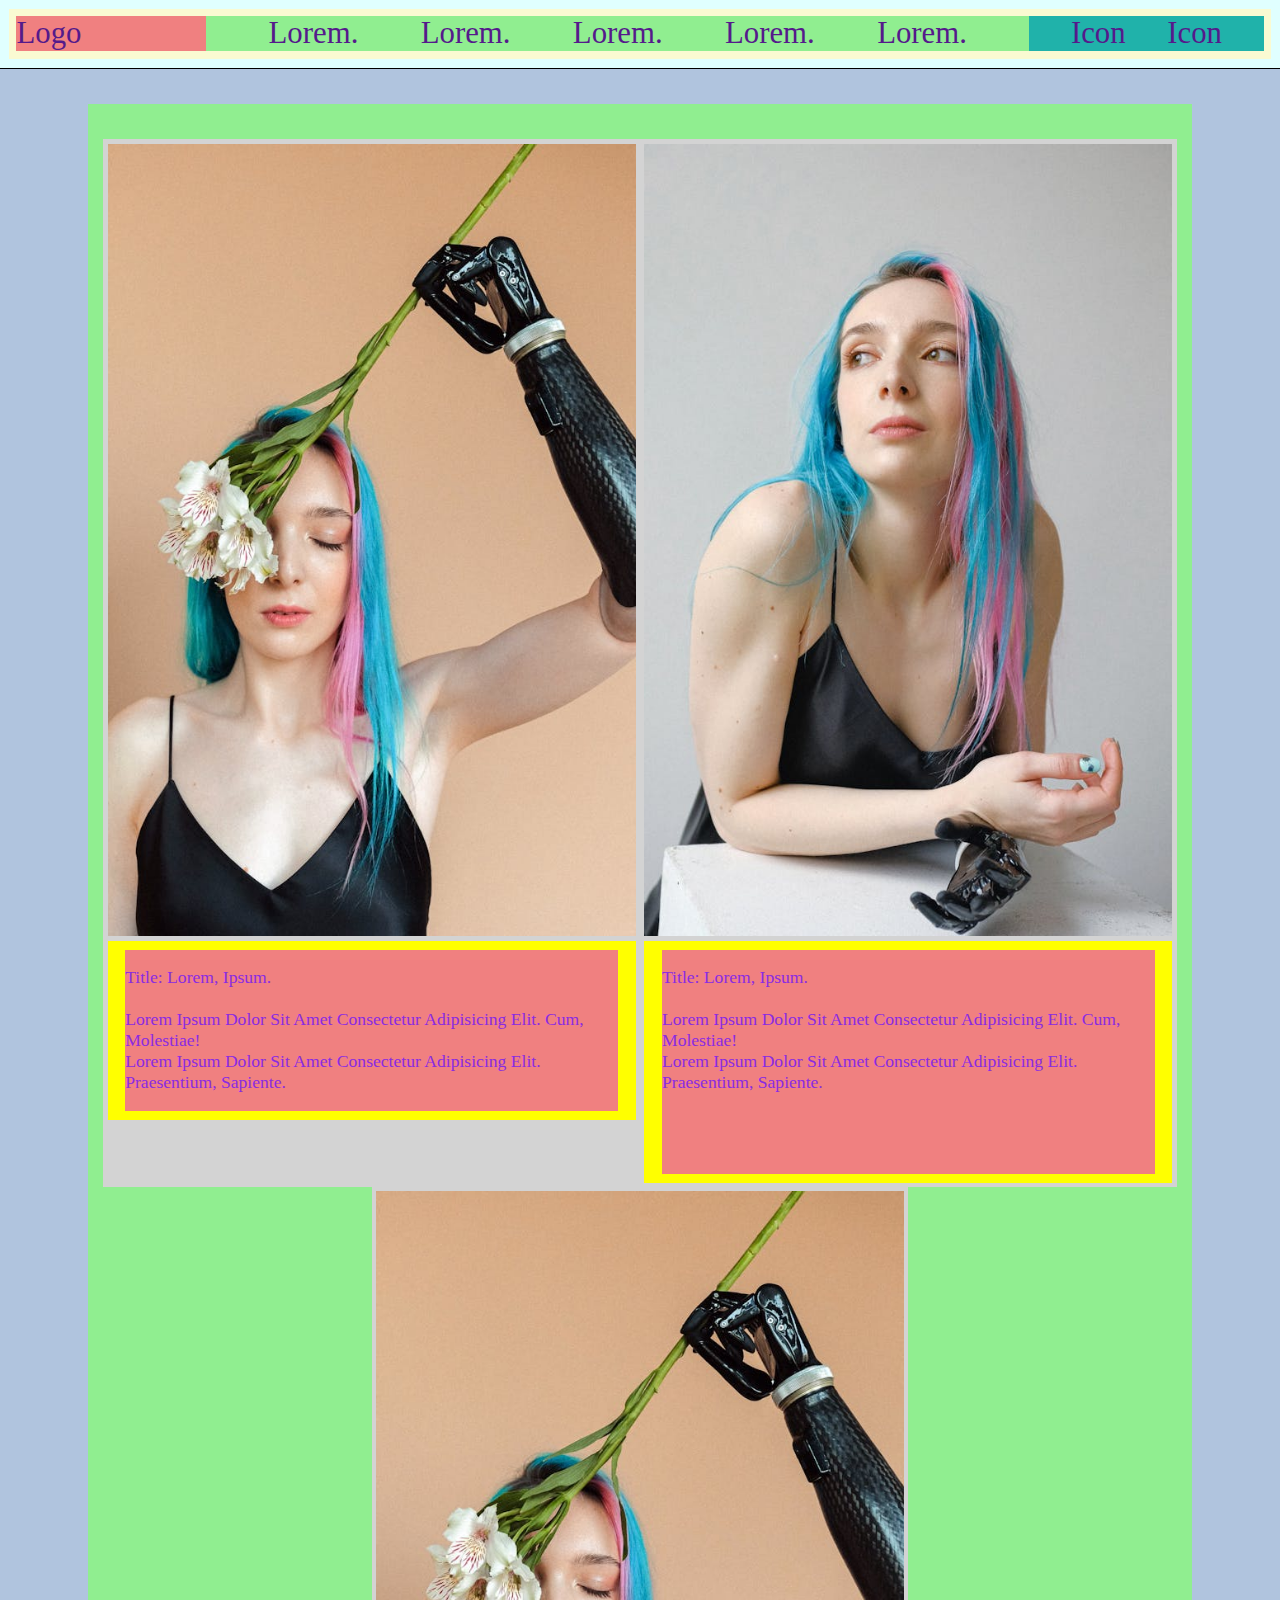
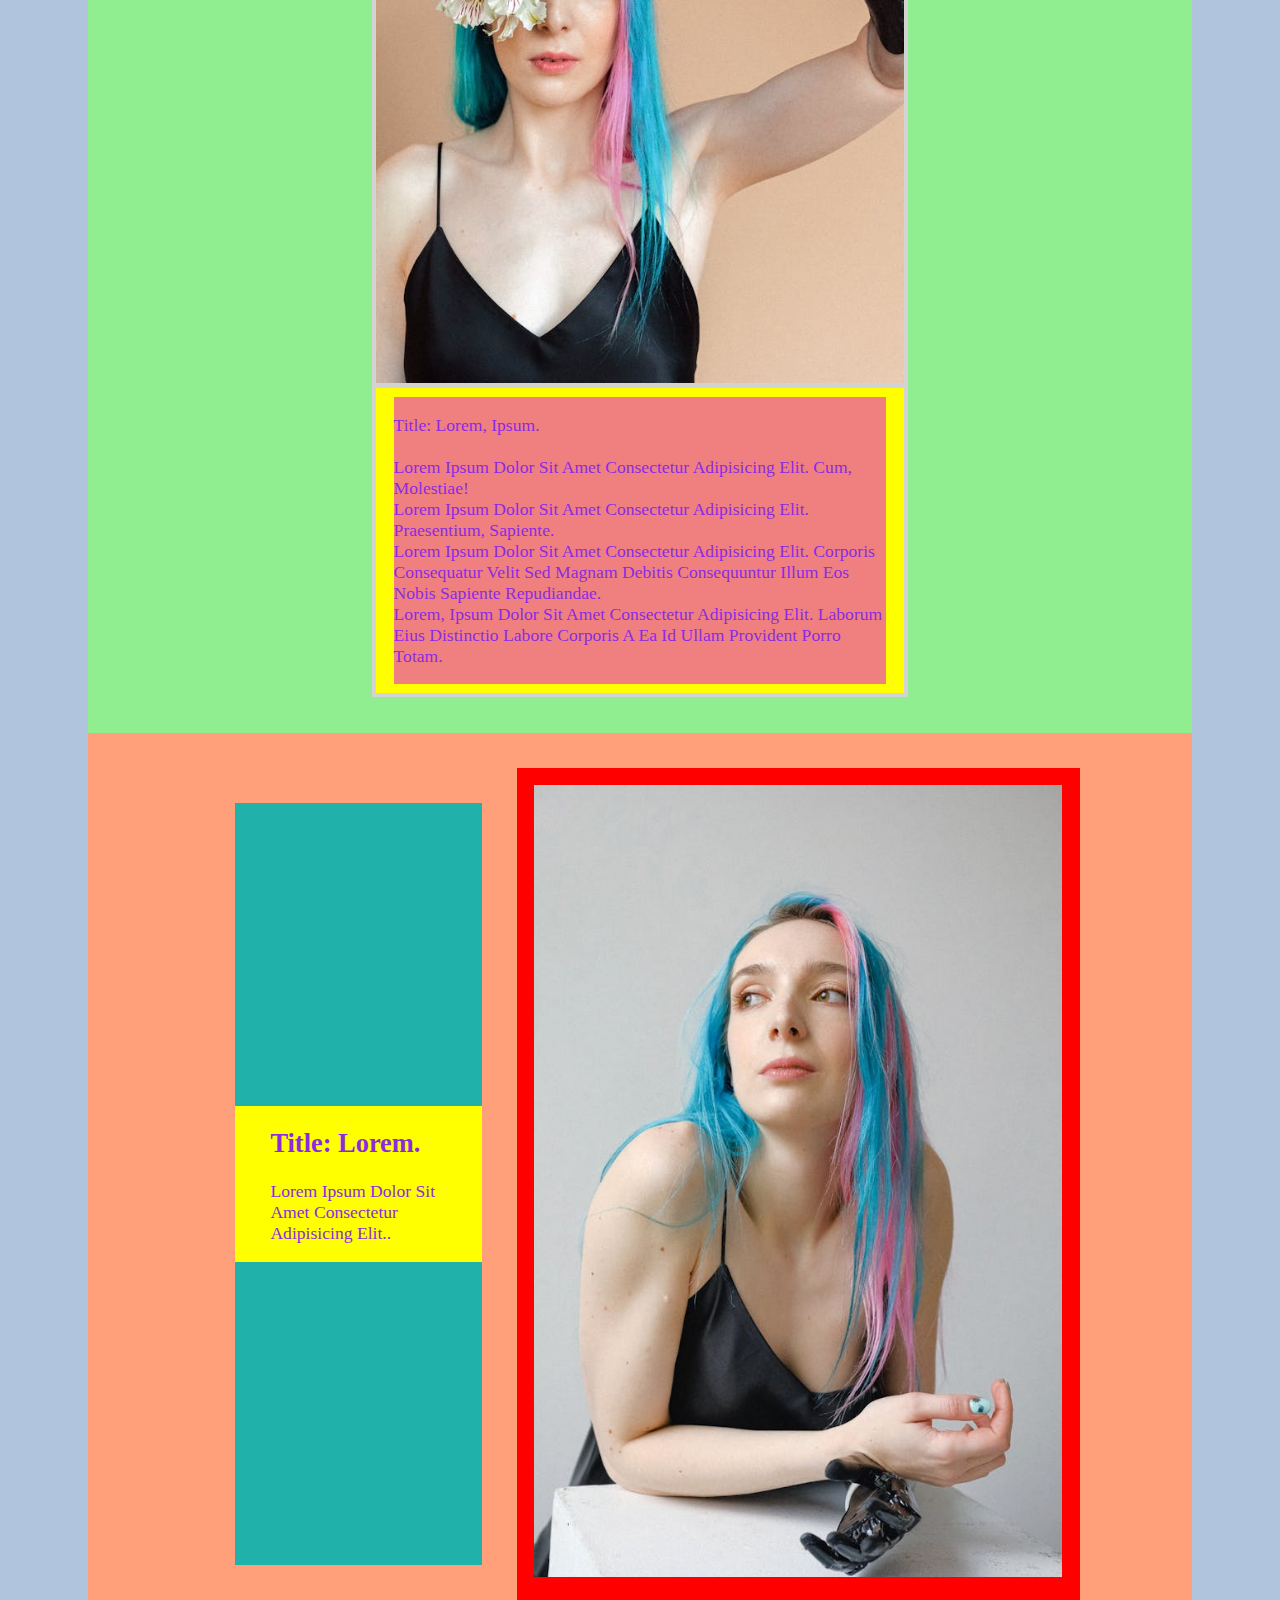
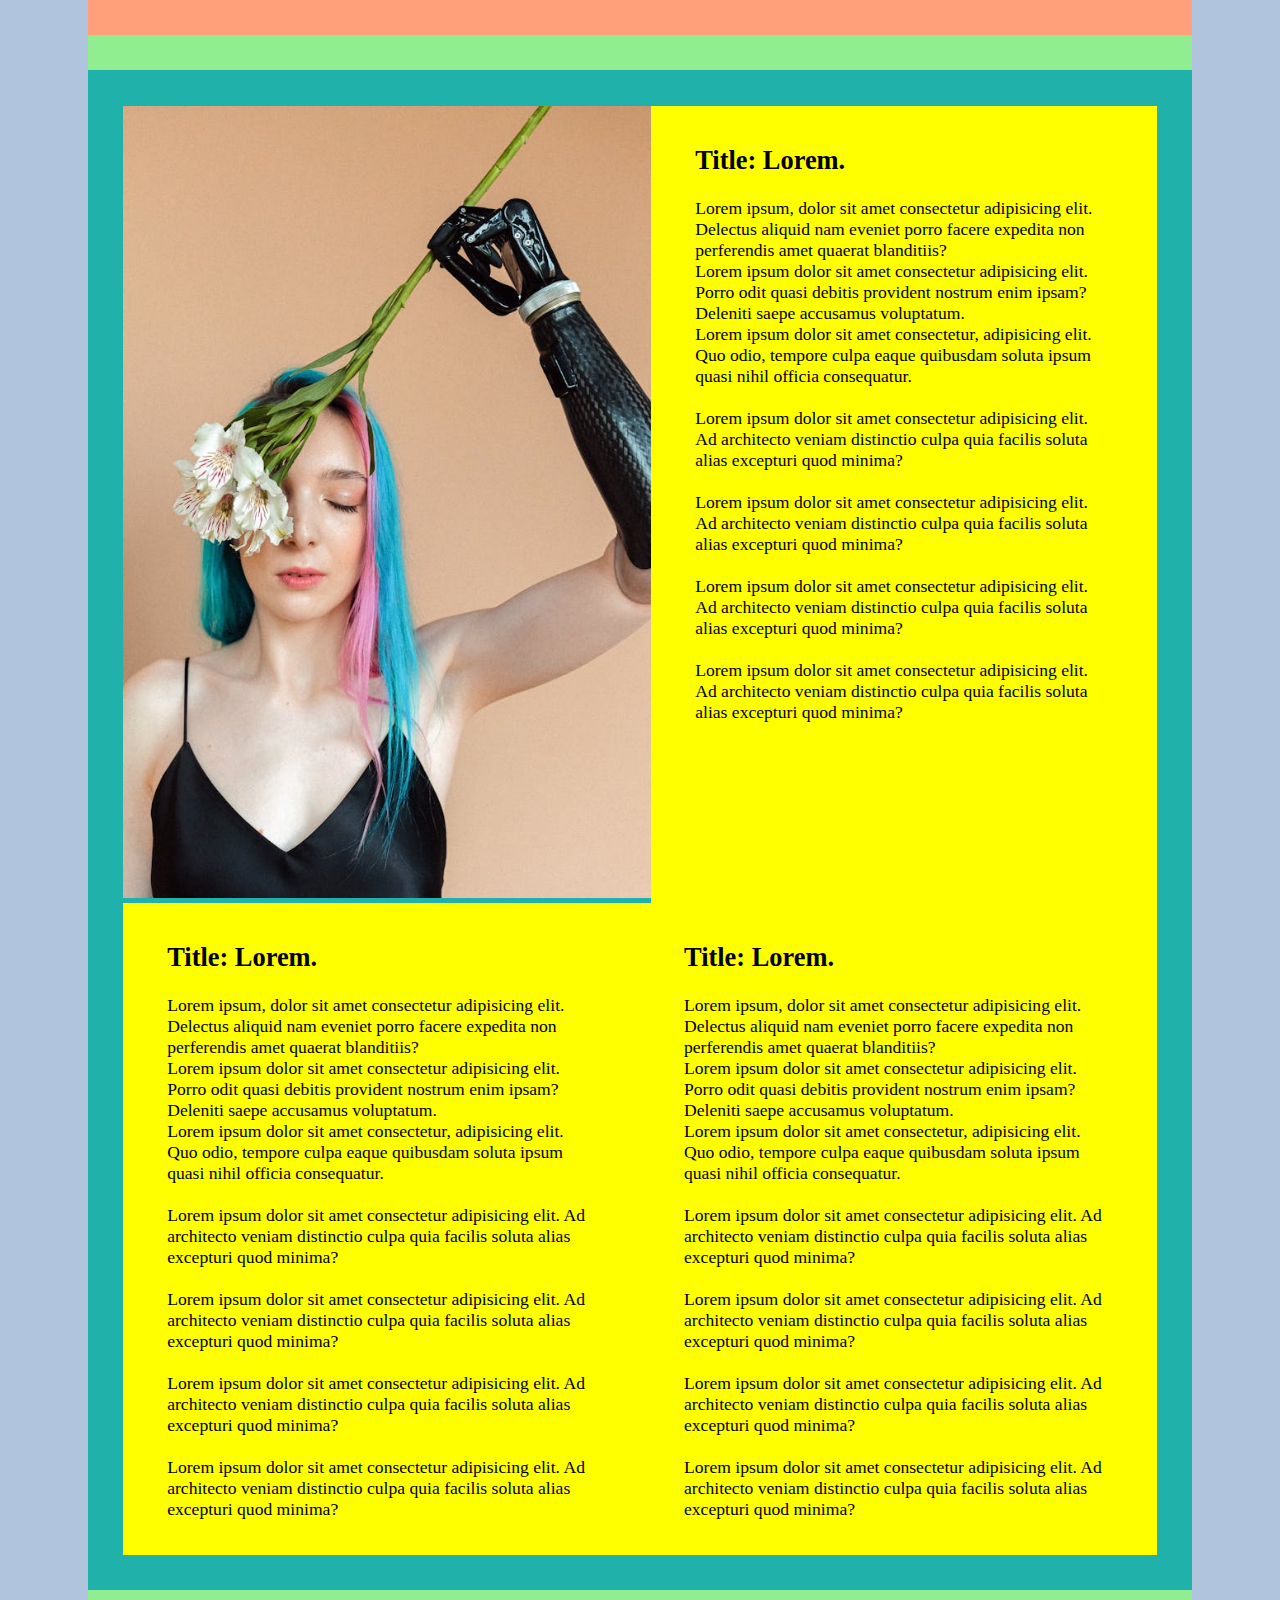
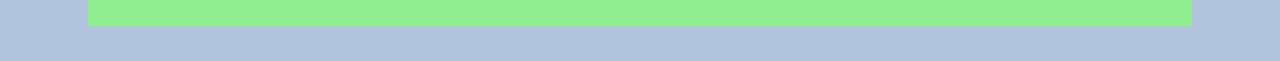
<file: index.html>
<!DOCTYPE html>
<html lang="en">
<head>
    <meta charset="UTF-8">
    <meta name="viewport" content="width=device-width, initial-scale=1.0">
    <title>Documentation HTML/CSS</title>
    <link rel="stylesheet" href="resource/css/documentation.css">
</head>
<body>
    <div class="header">
        <div class="header-container">
            <div class="logo">
                <a href="">Logo</a>
            </div>
            <div class="navbar">
                <a href="">Lorem.</a>
                <a href="">Lorem.</a>
                <a href="">Lorem.</a>
                <a href="">Lorem.</a>
                <a href="">Lorem.</a>
            </div>
            <div class="search">
                <a href="">Icon</a>
                <a href="">Icon</a>
            </div>
        </div>
    </div>

    <article class="content">
        <section class="content-container-top">
            <div class="img-container">
                <img src="./resource/image/girl (1).jpg" alt="girlpose">

                <div class="img-text-wrapper">
                    <div class="img-text">
                        <span>title: Lorem, ipsum.</span>

                        <br><br>

                        <span>Lorem ipsum dolor sit amet consectetur adipisicing elit. Cum, molestiae! <br> Lorem ipsum dolor sit amet consectetur adipisicing elit. Praesentium, sapiente.</span> 
                    </div>
                </div>
            </div>
            <div class="img-container">
                <img src="./resource/image/girl (2).jpg" alt="girlpose">

                <div class="img-text-wrapper">
                    <div class="img-text">
                        <span>title: Lorem, ipsum.</span>

                        <br><br>

                        <span>Lorem ipsum dolor sit amet consectetur adipisicing elit. Cum, molestiae! <br> Lorem ipsum dolor sit amet consectetur adipisicing elit. Praesentium, sapiente. <br><br><br><br>
                        </span>
                    </div>
                </div>
            </div>
            <div class="img-container">
                <img src="./resource/image/girl (1).jpg" alt="girlpose">

                <div class="img-text-wrapper">
                    <div class="img-text">
                        <span>title: Lorem, ipsum.</span>

                        <br><br>

                        <span>Lorem ipsum dolor sit amet consectetur adipisicing elit. Cum, molestiae! <br> Lorem ipsum dolor sit amet consectetur adipisicing elit. Praesentium, sapiente. <br> Lorem ipsum dolor sit amet consectetur adipisicing elit. Corporis consequatur velit sed magnam debitis consequuntur illum eos nobis sapiente repudiandae. <br> Lorem, ipsum dolor sit amet consectetur adipisicing elit. Laborum eius distinctio labore corporis a ea id ullam provident porro totam.</span>
                    </div>
                </div>
            </div>
        </section>

        <section class="content-container-bottom">
            <div class="text-container-bot">
                <div class="text">
                    <h2>Title: Lorem.</h2>

                    <p>Lorem ipsum dolor sit amet consectetur adipisicing elit..</p>
                </div>
            </div>

            <div class="img-container-bot">
                <img src="./resource/image/girl (2).jpg" alt="">
            </div>
        </section>

        <section class="content-article">
            <div class="container-article">
                <div class="article-left">
                    <img src="./resource/image/girl (1).jpg" alt="">
                </div>

                <div class="article">
                    <h2>Title: Lorem.</h2>

                    <p>Lorem ipsum, dolor sit amet consectetur adipisicing elit. Delectus aliquid nam eveniet porro facere expedita non perferendis amet quaerat blanditiis? <br> Lorem ipsum dolor sit amet consectetur adipisicing elit. Porro odit quasi debitis provident nostrum enim ipsam? Deleniti saepe accusamus voluptatum. <br> Lorem ipsum dolor sit amet consectetur, adipisicing elit. Quo odio, tempore culpa eaque quibusdam soluta ipsum quasi nihil officia consequatur. <br><br> Lorem ipsum dolor sit amet consectetur adipisicing elit. Ad architecto veniam distinctio culpa quia facilis soluta alias excepturi quod minima? <br><br> Lorem ipsum dolor sit amet consectetur adipisicing elit. Ad architecto veniam distinctio culpa quia facilis soluta alias excepturi quod minima? <br><br> Lorem ipsum dolor sit amet consectetur adipisicing elit. Ad architecto veniam distinctio culpa quia facilis soluta alias excepturi quod minima? <br><br> Lorem ipsum dolor sit amet consectetur adipisicing elit. Ad architecto veniam distinctio culpa quia facilis soluta alias excepturi quod minima?</p>
                </div>

                <div class="article">
                    <h2>Title: Lorem.</h2>

                    <p>Lorem ipsum, dolor sit amet consectetur adipisicing elit. Delectus aliquid nam eveniet porro facere expedita non perferendis amet quaerat blanditiis? <br> Lorem ipsum dolor sit amet consectetur adipisicing elit. Porro odit quasi debitis provident nostrum enim ipsam? Deleniti saepe accusamus voluptatum. <br> Lorem ipsum dolor sit amet consectetur, adipisicing elit. Quo odio, tempore culpa eaque quibusdam soluta ipsum quasi nihil officia consequatur. <br><br> Lorem ipsum dolor sit amet consectetur adipisicing elit. Ad architecto veniam distinctio culpa quia facilis soluta alias excepturi quod minima? <br><br> Lorem ipsum dolor sit amet consectetur adipisicing elit. Ad architecto veniam distinctio culpa quia facilis soluta alias excepturi quod minima? <br><br> Lorem ipsum dolor sit amet consectetur adipisicing elit. Ad architecto veniam distinctio culpa quia facilis soluta alias excepturi quod minima? <br><br> Lorem ipsum dolor sit amet consectetur adipisicing elit. Ad architecto veniam distinctio culpa quia facilis soluta alias excepturi quod minima?</p>
                </div>

                <div class="article">
                    <h2>Title: Lorem.</h2>

                    <p>Lorem ipsum, dolor sit amet consectetur adipisicing elit. Delectus aliquid nam eveniet porro facere expedita non perferendis amet quaerat blanditiis? <br> Lorem ipsum dolor sit amet consectetur adipisicing elit. Porro odit quasi debitis provident nostrum enim ipsam? Deleniti saepe accusamus voluptatum. <br> Lorem ipsum dolor sit amet consectetur, adipisicing elit. Quo odio, tempore culpa eaque quibusdam soluta ipsum quasi nihil officia consequatur. <br><br> Lorem ipsum dolor sit amet consectetur adipisicing elit. Ad architecto veniam distinctio culpa quia facilis soluta alias excepturi quod minima? <br><br> Lorem ipsum dolor sit amet consectetur adipisicing elit. Ad architecto veniam distinctio culpa quia facilis soluta alias excepturi quod minima? <br><br> Lorem ipsum dolor sit amet consectetur adipisicing elit. Ad architecto veniam distinctio culpa quia facilis soluta alias excepturi quod minima? <br><br> Lorem ipsum dolor sit amet consectetur adipisicing elit. Ad architecto veniam distinctio culpa quia facilis soluta alias excepturi quod minima?</p>
                </div>
            </div>
        </section>
    </article>

    <div class="footer">

    </div>
</body>
</html>
</file>
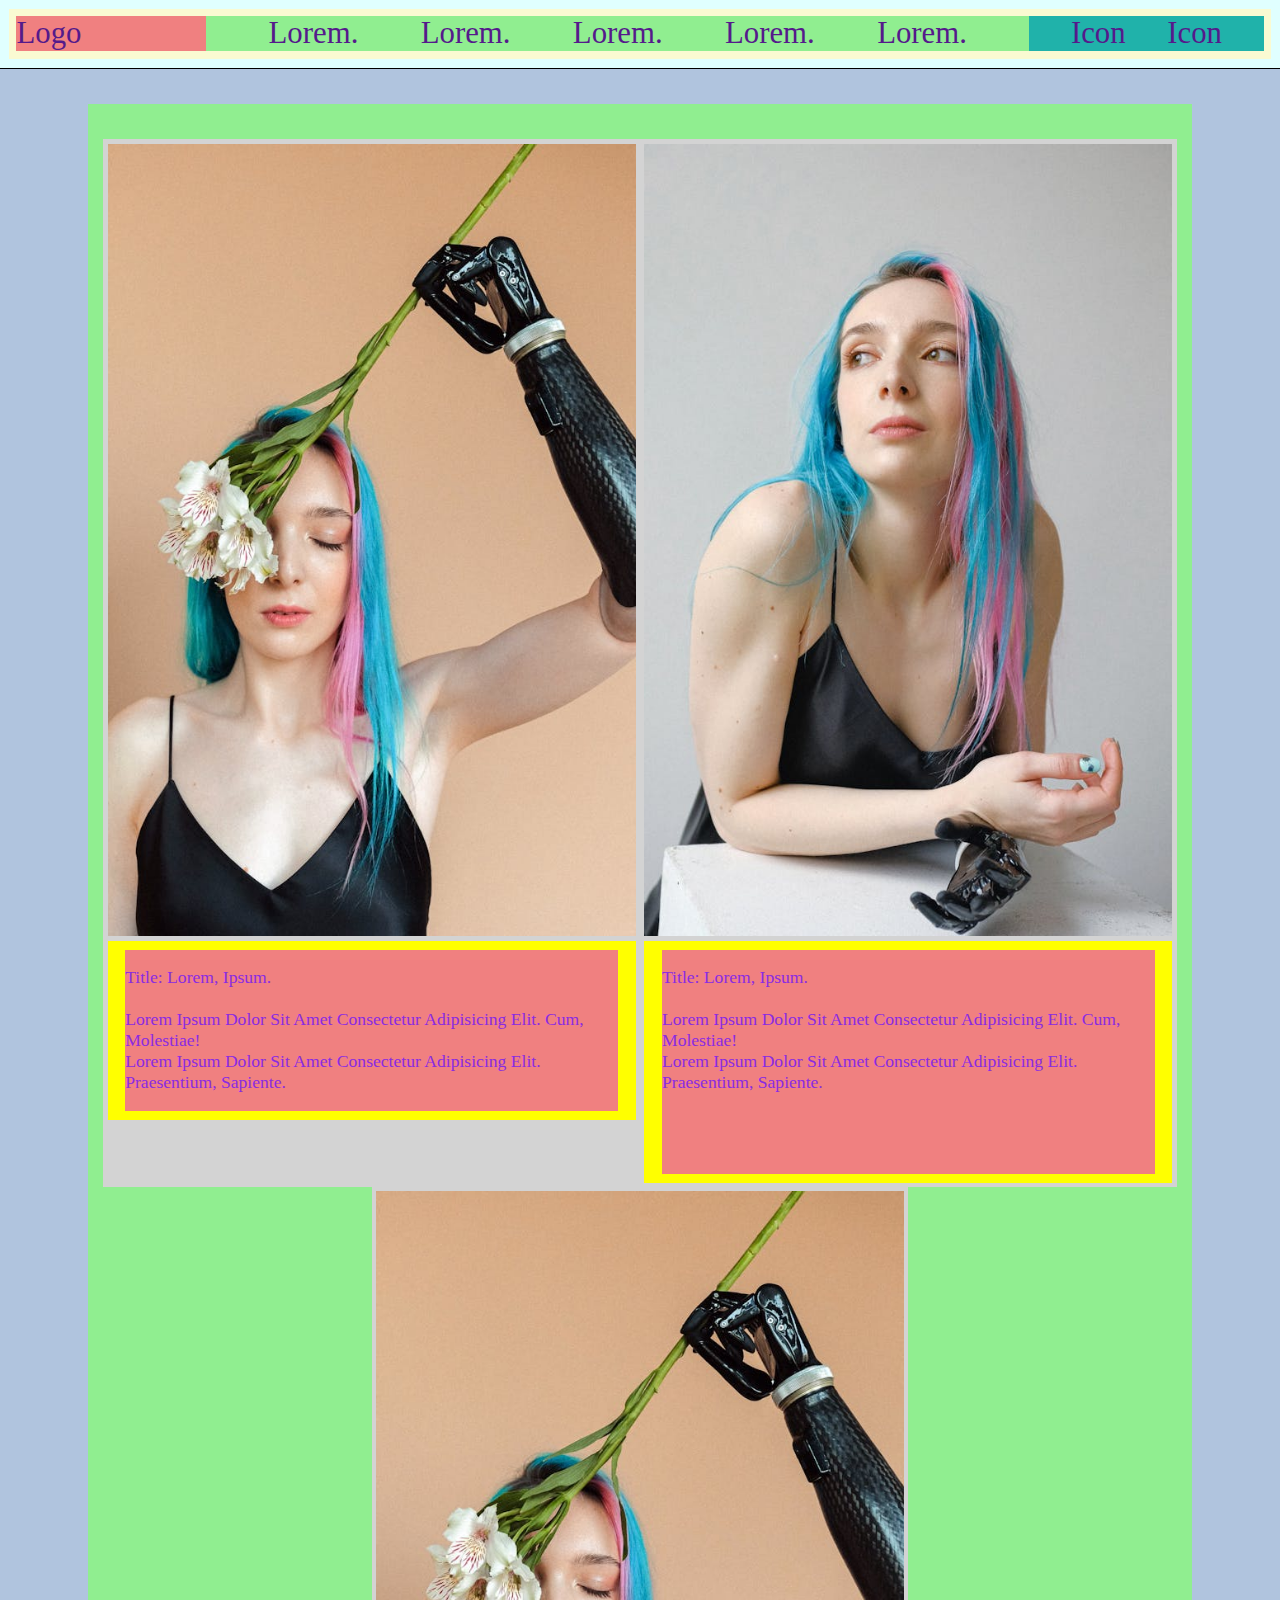
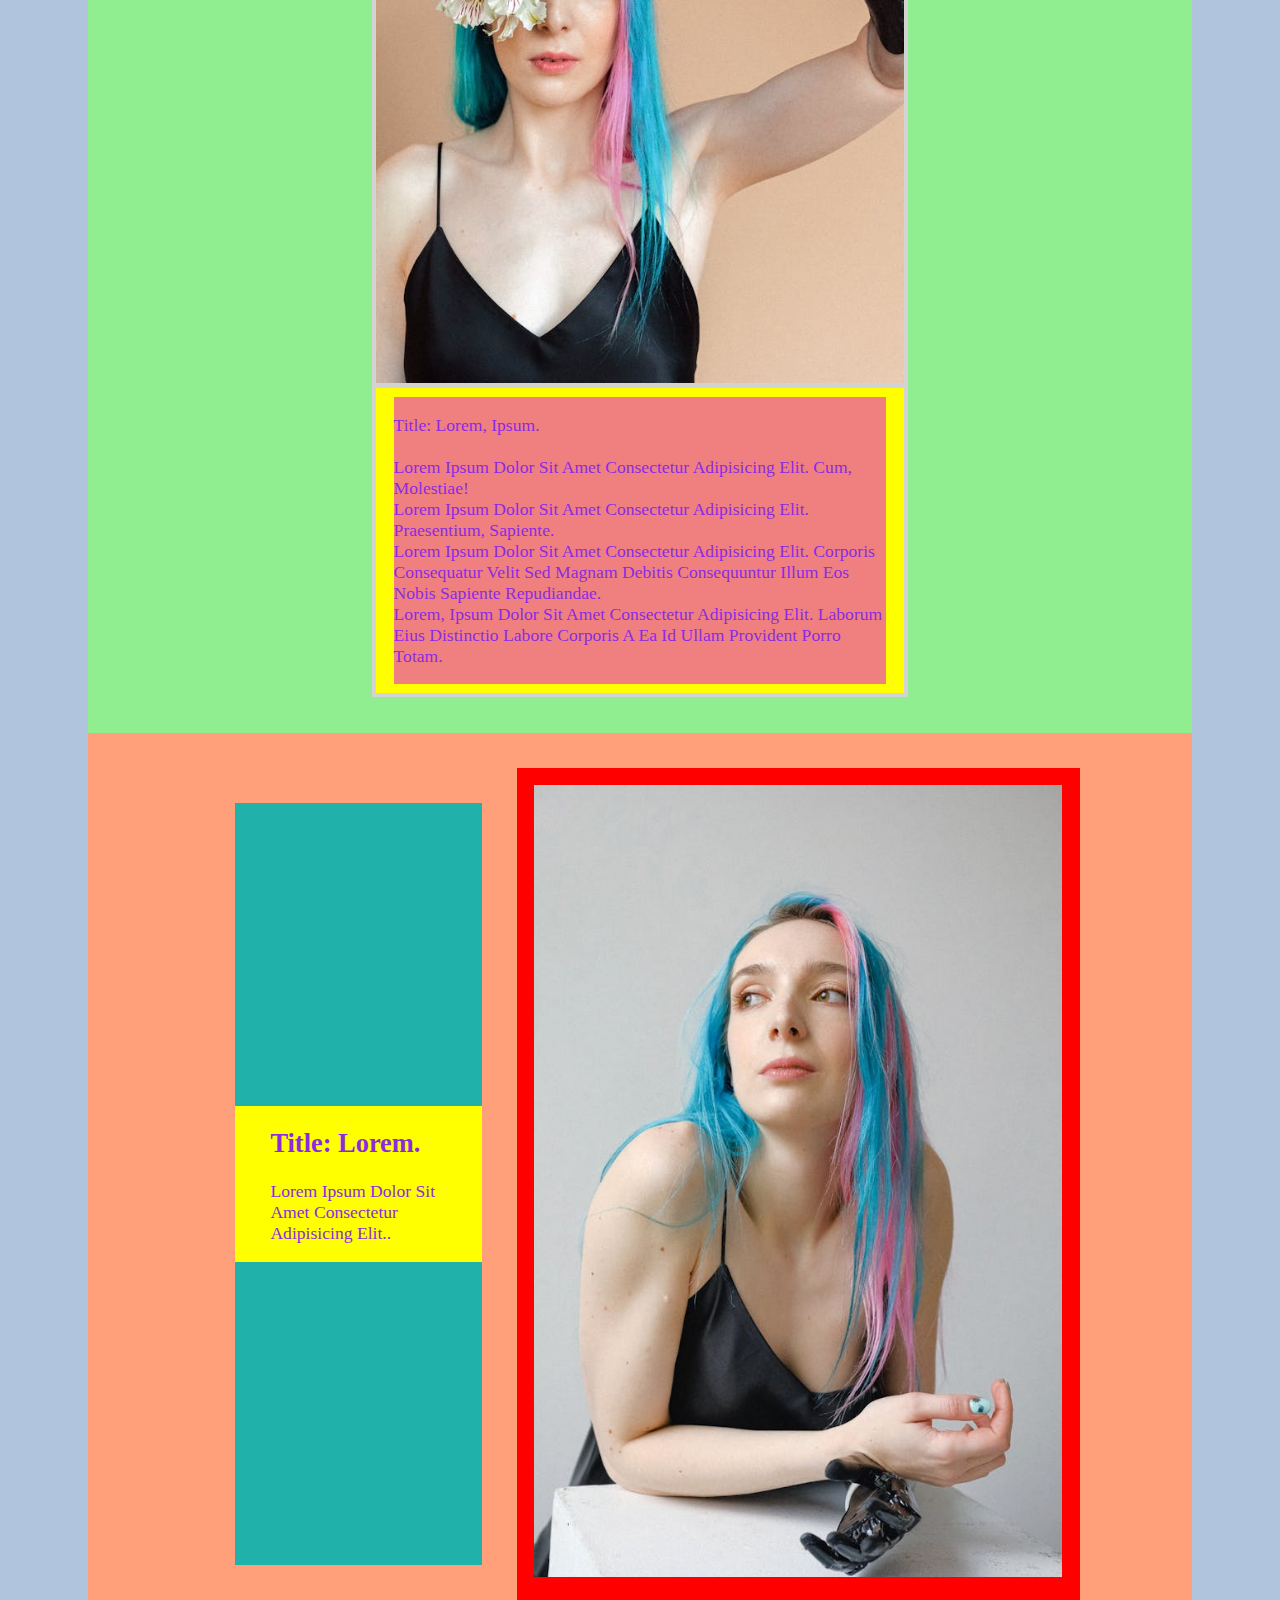
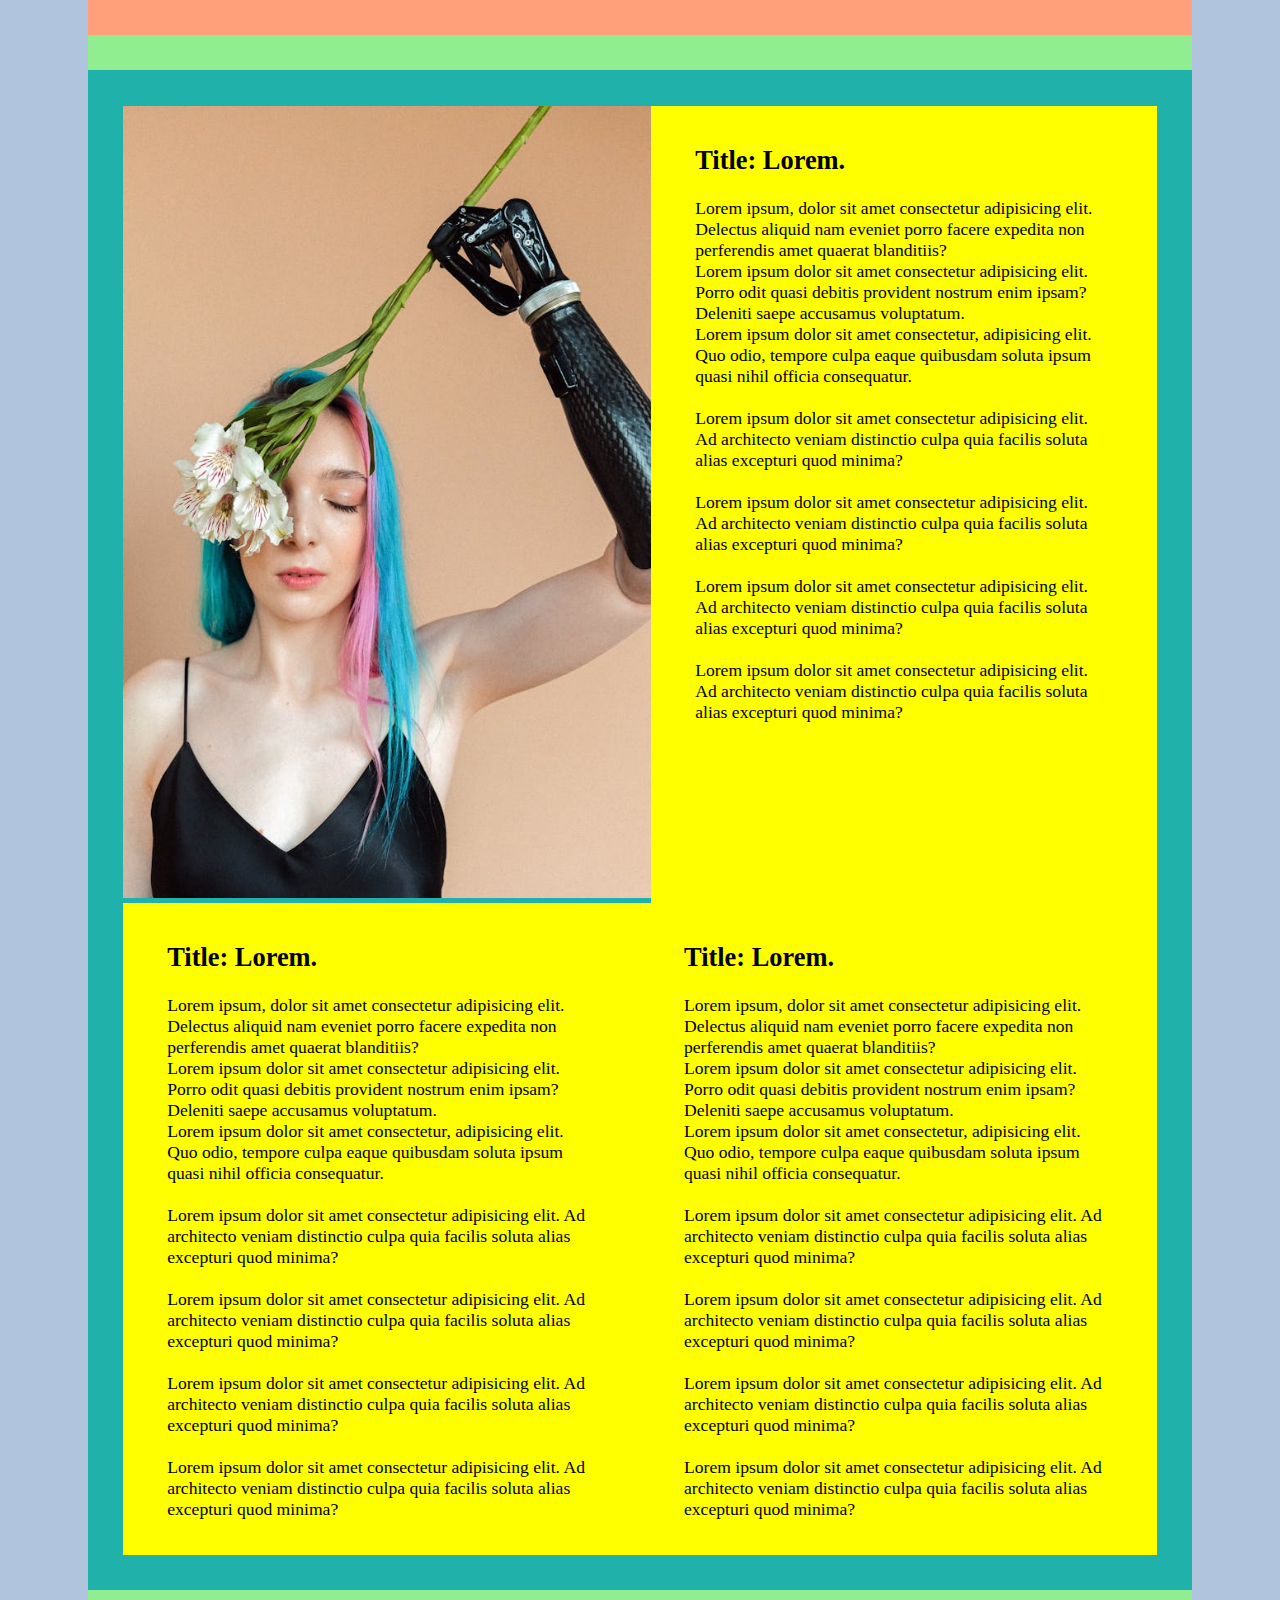
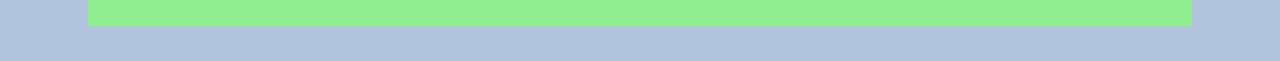
<file: documentation.html>
<!DOCTYPE html>
<html lang="en">
<head>
    <meta charset="UTF-8">
    <meta name="viewport" content="width=device-width, initial-scale=1.0">
    <title>Documentation HTML/CSS</title>
    <link rel="stylesheet" href="resource/css/documentation.css">
</head>
<body>
    <div class="header">
        <div class="header-container">
            <div class="logo">
                <a href="">Logo</a>
            </div>
            <div class="navbar">
                <a href="">Lorem.</a>
                <a href="">Lorem.</a>
                <a href="">Lorem.</a>
                <a href="">Lorem.</a>
                <a href="">Lorem.</a>
            </div>
            <div class="search">
                <a href="">Icon</a>
                <a href="">Icon</a>
            </div>
        </div>
    </div>

    <article class="content">
        <section class="content-container-top">
            <div class="img-container">
                <img src="./resource/image/girl (1).jpg" alt="girlpose">

                <div class="img-text-wrapper">
                    <div class="img-text">
                        <span>title: Lorem, ipsum.</span>

                        <br><br>

                        <span>Lorem ipsum dolor sit amet consectetur adipisicing elit. Cum, molestiae! <br> Lorem ipsum dolor sit amet consectetur adipisicing elit. Praesentium, sapiente.</span> 
                    </div>
                </div>
            </div>
            <div class="img-container">
                <img src="./resource/image/girl (2).jpg" alt="girlpose">

                <div class="img-text-wrapper">
                    <div class="img-text">
                        <span>title: Lorem, ipsum.</span>

                        <br><br>

                        <span>Lorem ipsum dolor sit amet consectetur adipisicing elit. Cum, molestiae! <br> Lorem ipsum dolor sit amet consectetur adipisicing elit. Praesentium, sapiente. <br><br><br><br>
                        </span>
                    </div>
                </div>
            </div>
            <div class="img-container">
                <img src="./resource/image/girl (1).jpg" alt="girlpose">

                <div class="img-text-wrapper">
                    <div class="img-text">
                        <span>title: Lorem, ipsum.</span>

                        <br><br>

                        <span>Lorem ipsum dolor sit amet consectetur adipisicing elit. Cum, molestiae! <br> Lorem ipsum dolor sit amet consectetur adipisicing elit. Praesentium, sapiente. <br> Lorem ipsum dolor sit amet consectetur adipisicing elit. Corporis consequatur velit sed magnam debitis consequuntur illum eos nobis sapiente repudiandae. <br> Lorem, ipsum dolor sit amet consectetur adipisicing elit. Laborum eius distinctio labore corporis a ea id ullam provident porro totam.</span>
                    </div>
                </div>
            </div>
        </section>

        <section class="content-container-bottom">
            <div class="text-container-bot">
                <div class="text">
                    <h2>Title: Lorem.</h2>

                    <p>Lorem ipsum dolor sit amet consectetur adipisicing elit..</p>
                </div>
            </div>

            <div class="img-container-bot">
                <img src="./resource/image/girl (2).jpg" alt="">
            </div>
        </section>

        <section class="content-article">
            <div class="container-article">
                <div class="article-left">
                    <img src="./resource/image/girl (1).jpg" alt="">
                </div>

                <div class="article">
                    <h2>Title: Lorem.</h2>

                    <p>Lorem ipsum, dolor sit amet consectetur adipisicing elit. Delectus aliquid nam eveniet porro facere expedita non perferendis amet quaerat blanditiis? <br> Lorem ipsum dolor sit amet consectetur adipisicing elit. Porro odit quasi debitis provident nostrum enim ipsam? Deleniti saepe accusamus voluptatum. <br> Lorem ipsum dolor sit amet consectetur, adipisicing elit. Quo odio, tempore culpa eaque quibusdam soluta ipsum quasi nihil officia consequatur. <br><br> Lorem ipsum dolor sit amet consectetur adipisicing elit. Ad architecto veniam distinctio culpa quia facilis soluta alias excepturi quod minima? <br><br> Lorem ipsum dolor sit amet consectetur adipisicing elit. Ad architecto veniam distinctio culpa quia facilis soluta alias excepturi quod minima? <br><br> Lorem ipsum dolor sit amet consectetur adipisicing elit. Ad architecto veniam distinctio culpa quia facilis soluta alias excepturi quod minima? <br><br> Lorem ipsum dolor sit amet consectetur adipisicing elit. Ad architecto veniam distinctio culpa quia facilis soluta alias excepturi quod minima?</p>
                </div>

                <div class="article">
                    <h2>Title: Lorem.</h2>

                    <p>Lorem ipsum, dolor sit amet consectetur adipisicing elit. Delectus aliquid nam eveniet porro facere expedita non perferendis amet quaerat blanditiis? <br> Lorem ipsum dolor sit amet consectetur adipisicing elit. Porro odit quasi debitis provident nostrum enim ipsam? Deleniti saepe accusamus voluptatum. <br> Lorem ipsum dolor sit amet consectetur, adipisicing elit. Quo odio, tempore culpa eaque quibusdam soluta ipsum quasi nihil officia consequatur. <br><br> Lorem ipsum dolor sit amet consectetur adipisicing elit. Ad architecto veniam distinctio culpa quia facilis soluta alias excepturi quod minima? <br><br> Lorem ipsum dolor sit amet consectetur adipisicing elit. Ad architecto veniam distinctio culpa quia facilis soluta alias excepturi quod minima? <br><br> Lorem ipsum dolor sit amet consectetur adipisicing elit. Ad architecto veniam distinctio culpa quia facilis soluta alias excepturi quod minima? <br><br> Lorem ipsum dolor sit amet consectetur adipisicing elit. Ad architecto veniam distinctio culpa quia facilis soluta alias excepturi quod minima?</p>
                </div>

                <div class="article">
                    <h2>Title: Lorem.</h2>

                    <p>Lorem ipsum, dolor sit amet consectetur adipisicing elit. Delectus aliquid nam eveniet porro facere expedita non perferendis amet quaerat blanditiis? <br> Lorem ipsum dolor sit amet consectetur adipisicing elit. Porro odit quasi debitis provident nostrum enim ipsam? Deleniti saepe accusamus voluptatum. <br> Lorem ipsum dolor sit amet consectetur, adipisicing elit. Quo odio, tempore culpa eaque quibusdam soluta ipsum quasi nihil officia consequatur. <br><br> Lorem ipsum dolor sit amet consectetur adipisicing elit. Ad architecto veniam distinctio culpa quia facilis soluta alias excepturi quod minima? <br><br> Lorem ipsum dolor sit amet consectetur adipisicing elit. Ad architecto veniam distinctio culpa quia facilis soluta alias excepturi quod minima? <br><br> Lorem ipsum dolor sit amet consectetur adipisicing elit. Ad architecto veniam distinctio culpa quia facilis soluta alias excepturi quod minima? <br><br> Lorem ipsum dolor sit amet consectetur adipisicing elit. Ad architecto veniam distinctio culpa quia facilis soluta alias excepturi quod minima?</p>
                </div>
            </div>
        </section>
    </article>

    <div class="footer">

    </div>
</body>
</html>
</file>
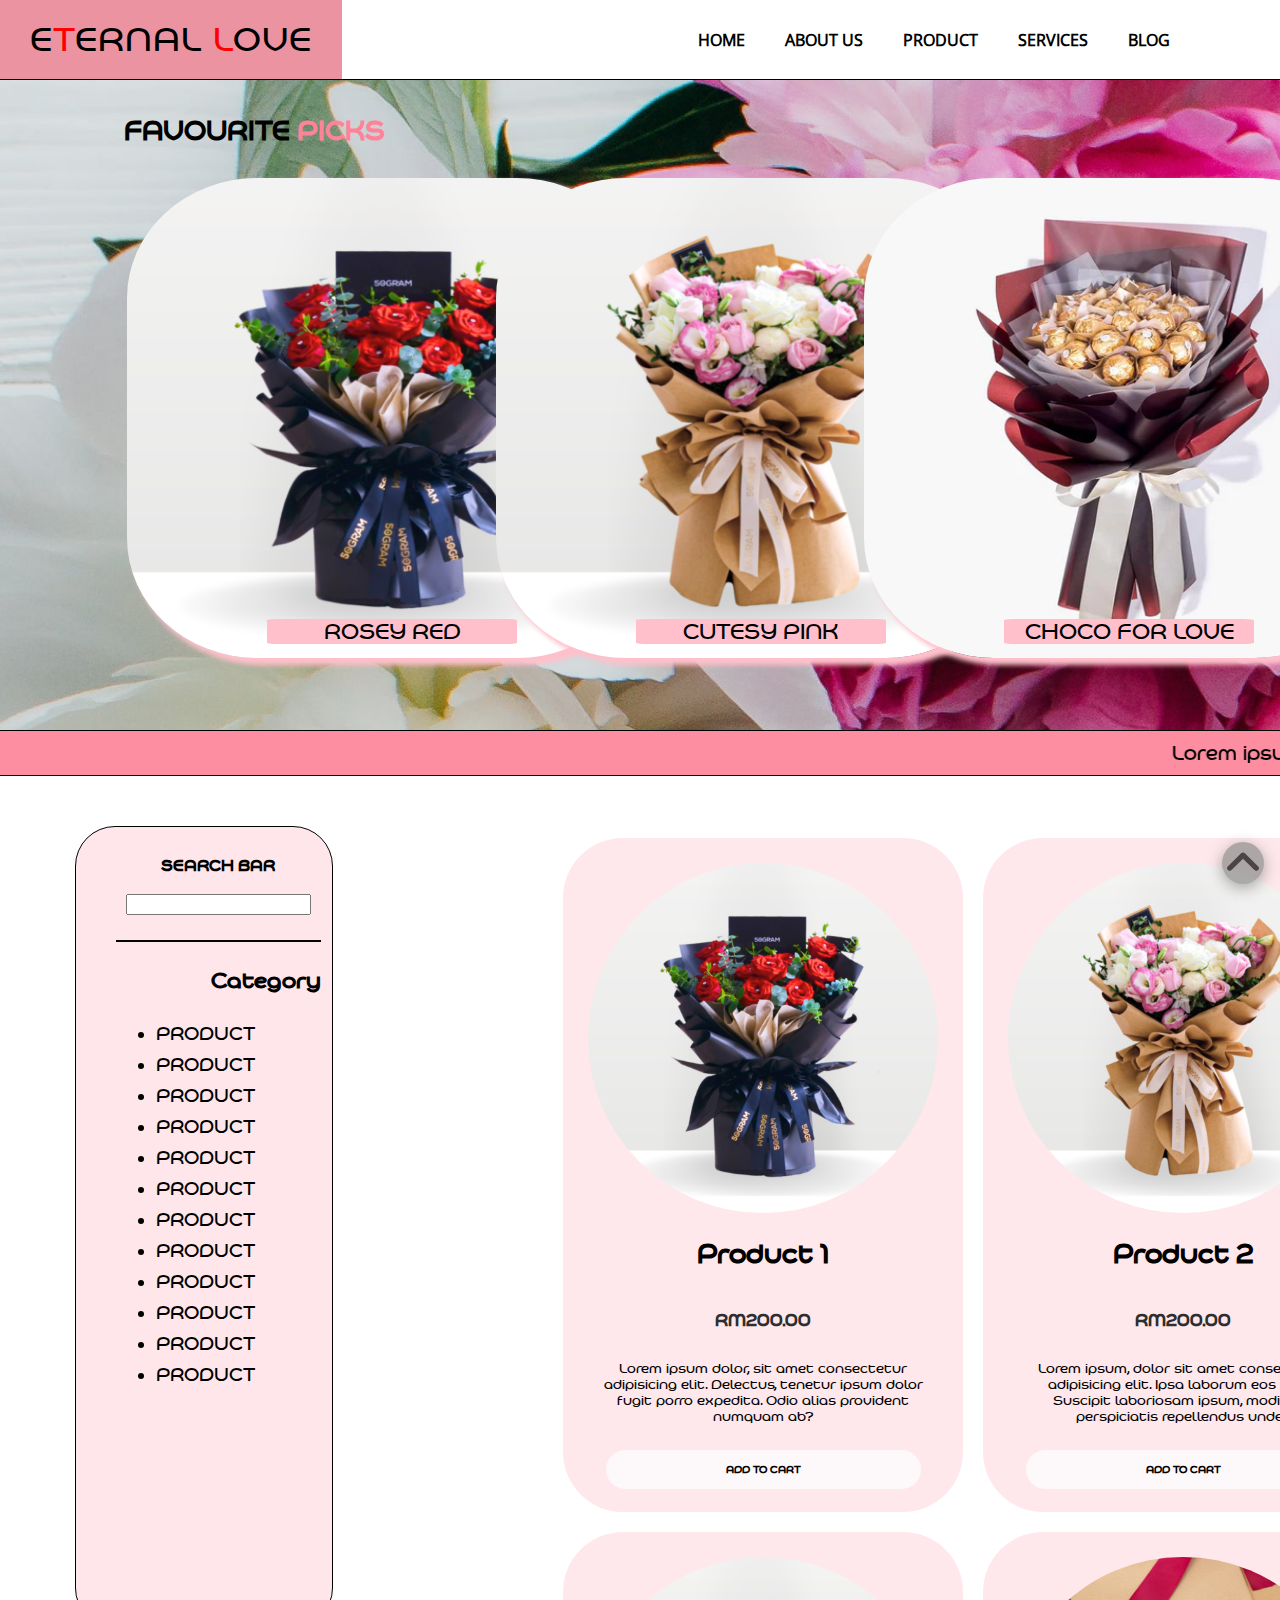
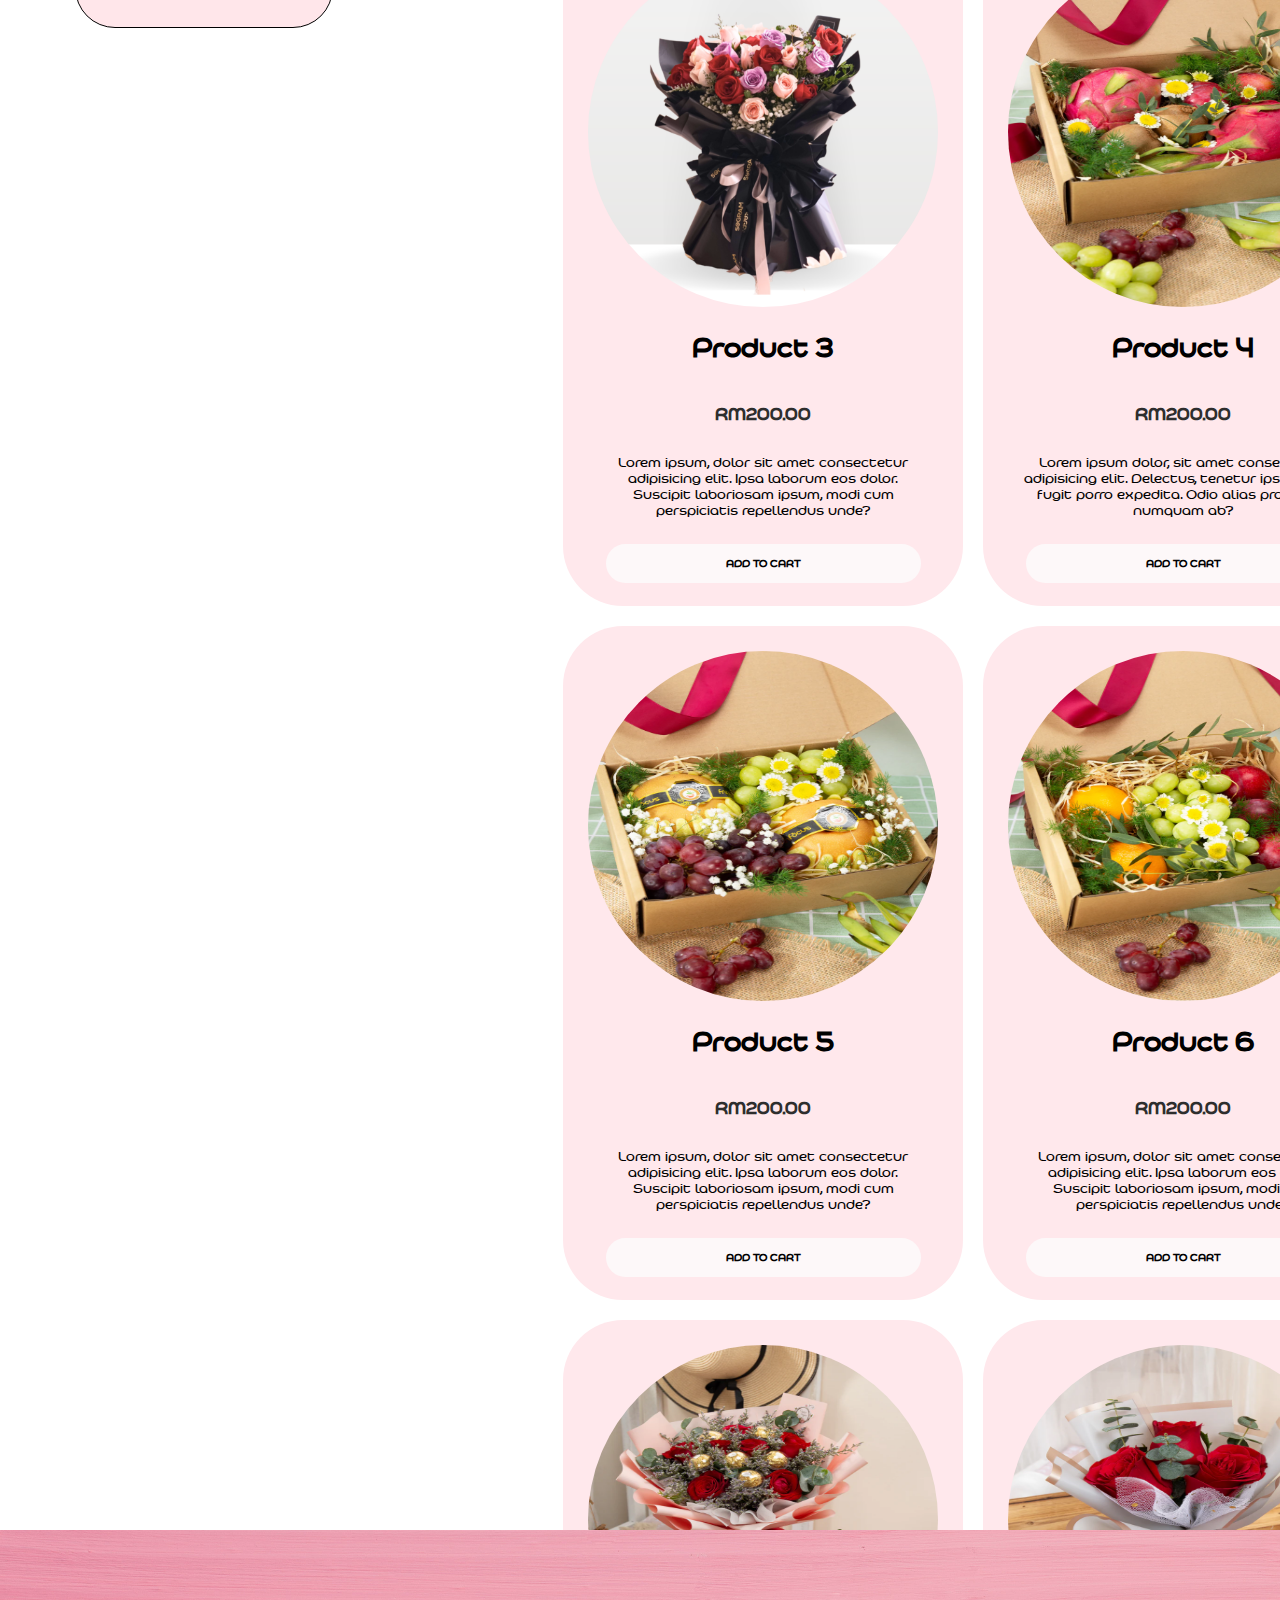
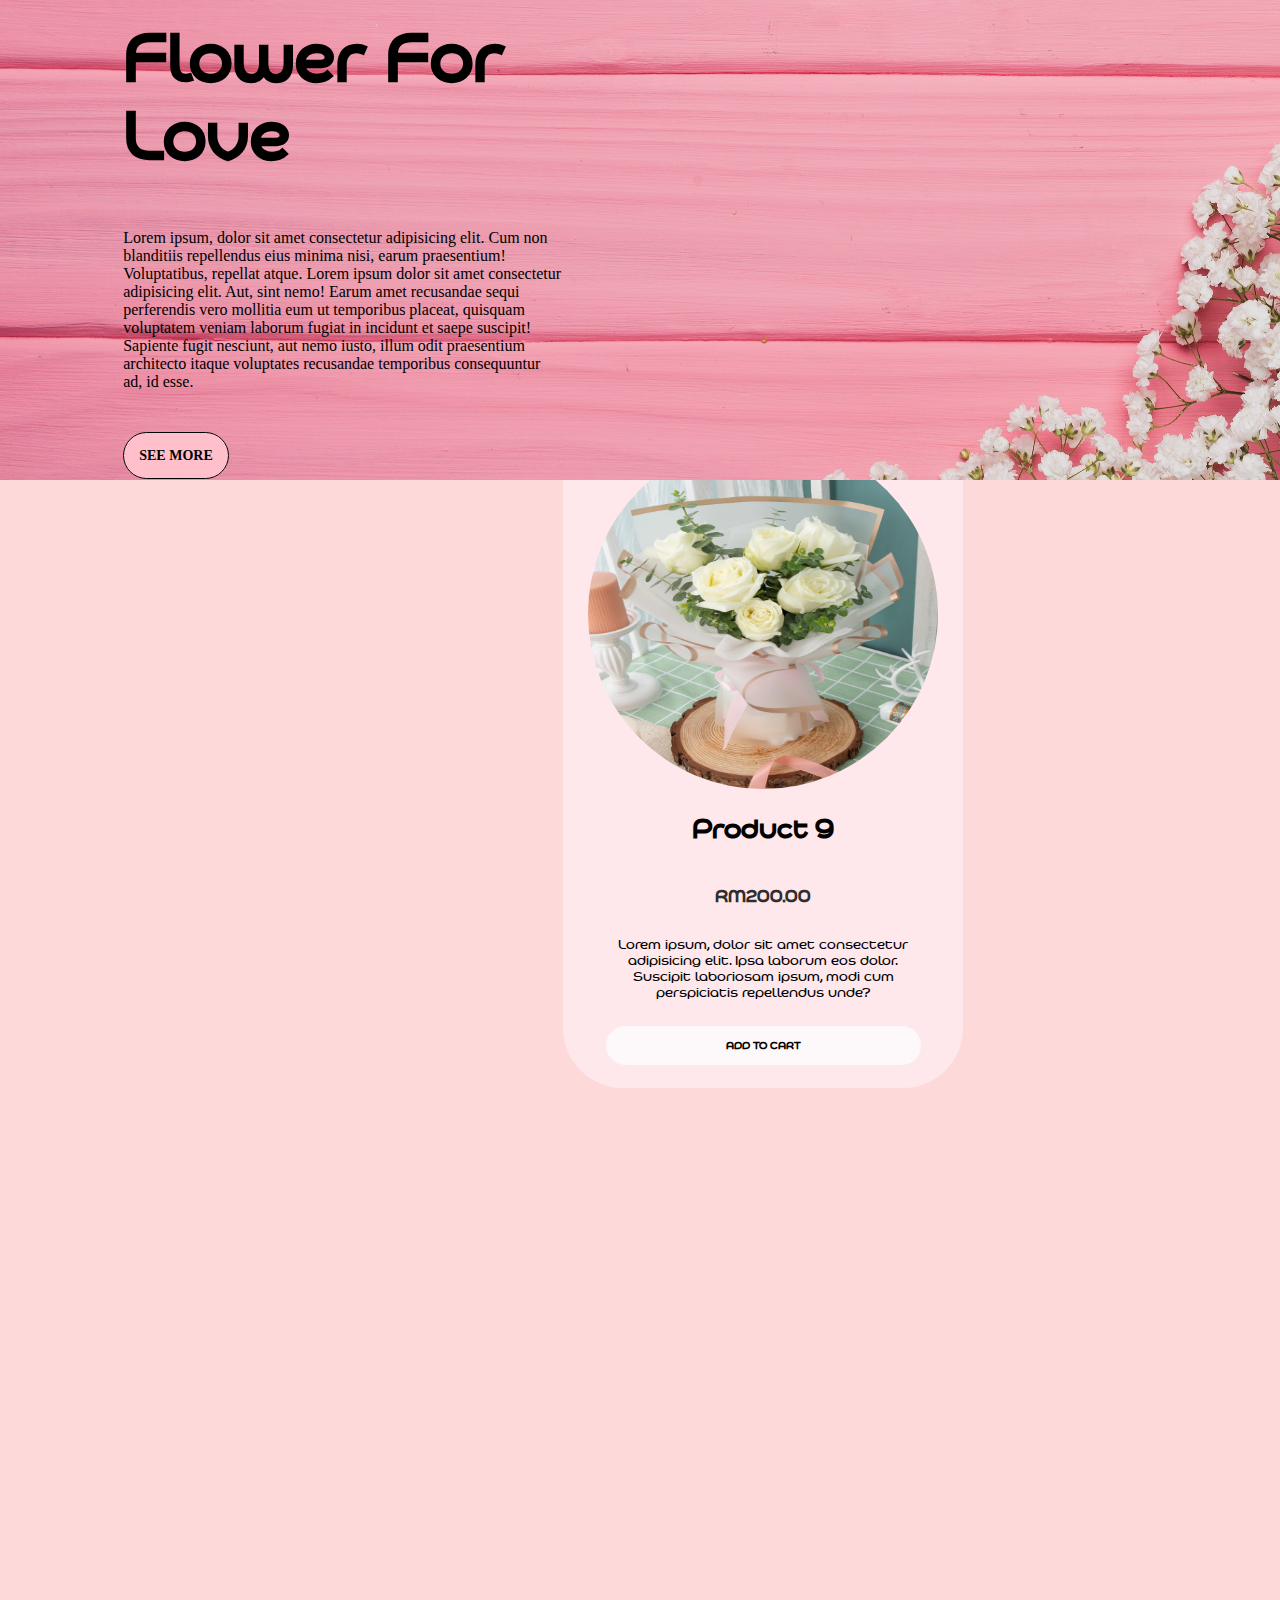
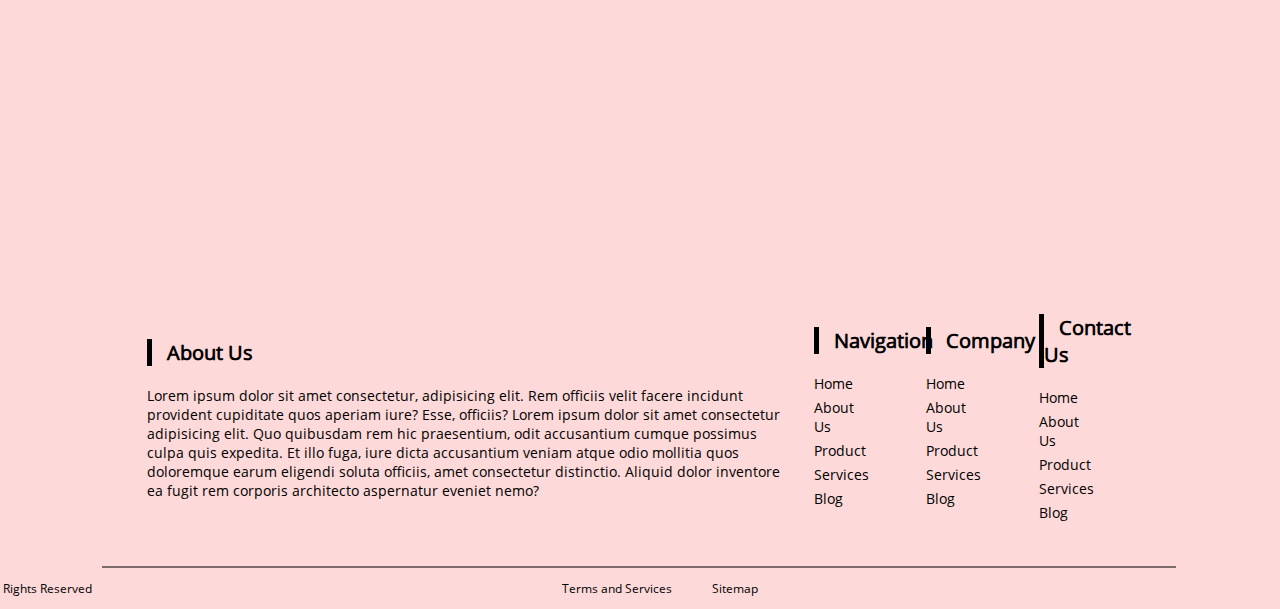
<file: product.html>
<!DOCTYPE html>
<html lang="en">
<head>
    <meta charset="UTF-8">
    <meta name="viewport" content="width=device-width, initial-scale=1.0">
    <title>Eternal Love Products</title>
    <link rel="stylesheet" href="product.css">
    <link rel="stylesheet" href="https://cdnjs.cloudflare.com/ajax/libs/font-awesome/6.5.2/css/all.min.css" integrity="sha512-SnH5WK+bZxgPHs44uWIX+LLJAJ9/2PkPKZ5QiAj6Ta86w+fsb2TkcmfRyVX3pBnMFcV7oQPJkl9QevSCWr3W6A==" crossorigin="anonymous" referrerpolicy="no-referrer" />
</head>
</head>
<body>

    <!-- HEADER -->

    <div class="header-main">    
        <div class="header">
            <div class="title">
                <a href="#">E<span class="span-title" type="text/css">T</span>ERNAL <span class="span-title" type="text/css">L</span>OVE</a>
            </div>

            <div class="navbar">
                <ul>
                    <li><a href="index.html">HOME</a></li>
                    <li><a href="">ABOUT US</a></li>
                    <li><a href="">PRODUCT</a></li>
                    <li><a href="">SERVICES</a></li>
                    <li><a href="">BLOG</a></li>
                    <li><a href=""><i class="fa-solid fa-magnifying-glass"></i></a></li>
                    <li><a href=""><i class="fa-solid fa-user"></i></a></li>
                </ul>
            </div>
        </div>
    </div>

    <!-- CONTENT -->

    <div class="content">
        <div class="featured-product">
            <div class="title-promo">
                <h1>FAVOURITE <span class="feature-text" type="text/css">PICKS</span></h1> 
            </div>

            <div class="arrow">
                <div class="arrow-left">
                    <a href=""><i class="fa-solid fa-chevron-left fa-2xl"></i></a>
                </div>
                <div class="arrow-right">
                    <a href=""><i class="fa-solid fa-chevron-right fa-2xl"></i></a>
                </div>
            </div>

            <div class="fproduct1">
                <div class="fproimage">
                    <a href=""><img src="images/f1.webp" alt=""></a>
                </div>
                <div class="fprotext1">
                    <p>ROSEY RED</p>
                </div>
            </div>
            <div class="fproduct2">
                <div class="fproimage">
                    <a href=""><img src="images/f2.webp" alt=""></a>
                </div>
                <div class="fprotext2">
                    <p>CUTESY PINK</p>
                </div>
            </div>
            <div class="fproduct3">
                <div class="fproimage">
                    <a href=""><img src="images/f4.webp" alt=""></a>
                </div>
                <div class="fprotext3">
                    <p>CHOCO FOR LOVE</p>
                </div>
            </div>
        </div>

        <div class="product-list">
            <div class="marquee">
                <marquee behavior="" direction="left" scrollamount="12" >Lorem ipsum dolor, sit amet consectetur adipisicing elit. Mollitia, consectetur!</marquee>
            </div>

            <div class="sidebar">
                <div class="search-box">
                    <h3>SEARCH BAR</h3>

                    <input type="search">
                </div>

                <div class="listing">
                    <h3>Category</h3>
                    
                    <ul>
                        <li>PRODUCT</li>
                        <li>PRODUCT</li>
                        <li>PRODUCT</li>
                        <li>PRODUCT</li>
                        <li>PRODUCT</li>
                        <li>PRODUCT</li>
                        <li>PRODUCT</li>
                        <li>PRODUCT</li>
                        <li>PRODUCT</li>
                        <li>PRODUCT</li>
                        <li>PRODUCT</li>
                        <li>PRODUCT</li>
                    </ul>
                </div>
            </div>

            <div class="product-card">
                <div class="product1">
                    <img src="images/f1.webp" alt="">
                    <h1>Product 1</h1>
                    <p id="price-tag">RM200.00</p>
                    <p>Lorem ipsum dolor, sit amet consectetur adipisicing elit. Delectus, tenetur ipsum dolor fugit porro expedita. Odio alias provident numquam ab?</p>
                    <p><a href="">ADD TO CART</a></p>
                </div>
                <div class="product2">
                    <img src="images/f2.webp" alt="">
                    <h1>Product 2</h1>
                    <p id="price-tag">RM200.00</p>
                    <p>Lorem ipsum, dolor sit amet consectetur adipisicing elit. Ipsa laborum eos dolor. Suscipit laboriosam ipsum, modi cum perspiciatis repellendus unde?</p>
                    <p><a href="">ADD TO CART</a></p>
                </div>
                <div class="product3">
                    <img src="images/f3.webp" alt="">
                    <h1>Product 3</h1>
                    <p id="price-tag">RM200.00</p>
                    <p>Lorem ipsum, dolor sit amet consectetur adipisicing elit. Ipsa laborum eos dolor. Suscipit laboriosam ipsum, modi cum perspiciatis repellendus unde?</p>
                    <p><a href="">ADD TO CART</a></p>
                </div>
                <div class="product4">
                    <img src="images/f12.webp" alt="">
                    <h1>Product 4</h1>
                    <p id="price-tag">RM200.00</p>
                    <p>Lorem ipsum dolor, sit amet consectetur adipisicing elit. Delectus, tenetur ipsum dolor fugit porro expedita. Odio alias provident numquam ab?</p>
                    <p><a href="">ADD TO CART</a></p>
                </div>
                <div class="product5">
                    <img src="images/f11.webp" alt="">
                    <h1>Product 5</h1>
                    <p id="price-tag">RM200.00</p>
                    <p>Lorem ipsum, dolor sit amet consectetur adipisicing elit. Ipsa laborum eos dolor. Suscipit laboriosam ipsum, modi cum perspiciatis repellendus unde?</p>
                    <p><a href="">ADD TO CART</a></p>
                </div>
                <div class="product6">
                    <img src="images/f10.webp" alt="">
                    <h1>Product 6</h1>
                    <p id="price-tag">RM200.00</p>
                    <p>Lorem ipsum, dolor sit amet consectetur adipisicing elit. Ipsa laborum eos dolor. Suscipit laboriosam ipsum, modi cum perspiciatis repellendus unde?</p>
                    <p><a href="">ADD TO CART</a></p>
                </div>
                <div class="product7">
                    <img src="images/f14.webp" alt="">
                    <h1>Product 7</h1>
                    <p id="price-tag">RM200.00</p>
                    <p>Lorem ipsum dolor, sit amet consectetur adipisicing elit. Delectus, tenetur ipsum dolor fugit porro expedita. Odio alias provident numquam ab?</p>
                    <p><a href="">ADD TO CART</a></p>
                </div>
                <div class="product8">
                    <img src="images/f15.webp" alt="">
                    <h1>Product 8</h1>
                    <p id="price-tag">RM200.00</p>
                    <p>Lorem ipsum, dolor sit amet consectetur adipisicing elit. Ipsa laborum eos dolor. Suscipit laboriosam ipsum, modi cum perspiciatis repellendus unde?</p>
                    <p><a href="">ADD TO CART</a></p>
                </div>
                <div class="product9">
                    <img src="images/f16.webp" alt="">
                    <h1>Product 9</h1>
                    <p id="price-tag">RM200.00</p>
                    <p>Lorem ipsum, dolor sit amet consectetur adipisicing elit. Ipsa laborum eos dolor. Suscipit laboriosam ipsum, modi cum perspiciatis repellendus unde?</p>
                    <p><a href="">ADD TO CART</a></p>
                </div>
            </div>
        </div>

        <div class="about">
            <h2>Flower For Love</h2>

            <p>Lorem ipsum, dolor sit amet consectetur adipisicing elit. Cum non blanditiis repellendus eius minima nisi, earum praesentium! Voluptatibus, repellat atque. Lorem ipsum dolor sit amet consectetur adipisicing elit. Aut, sint nemo! Earum amet recusandae sequi perferendis vero mollitia eum ut temporibus placeat, quisquam voluptatem veniam laborum fugiat in incidunt et saepe suscipit! Sapiente fugit nesciunt, aut nemo iusto, illum odit praesentium architecto itaque voluptates recusandae temporibus consequuntur ad, id esse.</p>

            <div class="button-cta">
                <a href="styles.css">SEE MORE</a>
            </div>
        </div>
    </div>

    <!-- FOOTER -->

    <div class="footer-main">
        <div class="footer">
            <div class="footer-text">
                <h3 id="footer-about-title">About Us</h3>

                <p>Lorem ipsum dolor sit amet consectetur, adipisicing elit. Rem officiis velit facere incidunt provident cupiditate quos aperiam iure? Esse, officiis? Lorem ipsum dolor sit amet consectetur adipisicing elit. Quo quibusdam rem hic praesentium, odit accusantium cumque possimus culpa quis expedita. Et illo fuga, iure dicta accusantium veniam atque odio mollitia quos doloremque earum eligendi soluta officiis, amet consectetur distinctio. Aliquid dolor inventore ea fugit rem corporis architecto aspernatur eveniet nemo?</p>
            </div>

            <div class="footer-nav">
                <h3><span id="fnav">Navigation</span></h3>
                <ul>
                    <li><a href="#"><i class="fa fa-angle-double-right"></i> Home</a></li>
                    <li><a href="#"><i class="fa fa-angle-double-right"></i> About Us</a></li>
                    <li><a href="#"><i class="fa fa-angle-double-right"></i> Product</a></li>
                    <li><a href="#"><i class="fa fa-angle-double-right"></i> Services</a></li>
                    <li><a href="#"><i class="fa fa-angle-double-right"></i> Blog</a></li>
                <ul>    
            </div>

            <div class="footer-company">
                <h3><span id="fnav">Company</span></h3>
                <ul>
                    <li><a href="#"><i class="fa fa-angle-double-right"></i> Home</a></li>
                    <li><a href="#"><i class="fa fa-angle-double-right"></i> About Us</a></li>
                    <li><a href="#"><i class="fa fa-angle-double-right"></i> Product</a></li>
                    <li><a href="#"><i class="fa fa-angle-double-right"></i> Services</a></li>
                    <li><a href="#"><i class="fa fa-angle-double-right"></i> Blog</a></li>
                <ul> 
            </div>

            <div class="footer-contact">
                <h3><span id="fnav">Contact Us</span></h3>
                <ul>
                    <li><a href="#"><i class="fa fa-angle-double-right"></i> Home</a></li>
                    <li><a href="#"><i class="fa fa-angle-double-right"></i> About Us</a></li>
                    <li><a href="#"><i class="fa fa-angle-double-right"></i> Product</a></li>
                    <li><a href="#"><i class="fa fa-angle-double-right"></i> Services</a></li>
                    <li><a href="#"><i class="fa fa-angle-double-right"></i> Blog</a></li>
                <ul>
            </div>
        </div>

        <div class="footer-extra">
            <div class="copyright">
                <p>&#169; 2024 Haiqal Inc. All Rights Reserved</p>
            </div>

            <div class="terms">
                <a href="#">Terms and Services</a>
            </div>

            <div class="sitemap">
                <a href="#">Sitemap</a>
            </div>

            <div class="go-top">
                <a href="#">TOP</a>
            </div>
        </div>
    </div>
</body>
</html>
</file>
<file: resource/css/documentation.css>
body {
    margin: 0;
    padding: 0;
    width: 100%;
    font-size: 1.1em;
    font-family: serif;
}

.header {
    padding: 0.5em;
    background: lightcyan;
    border-bottom: 1px solid black;
}

.header-container {
    padding: 0.25em;
    background: lightgoldenrodyellow;
    font-size: 1.75em;
    display: flex;
    flex-direction: row;
    flex-wrap: nowrap;
    justify-content: flex-start;
    align-items: center;
    gap: 0;

    /* or alternatively 
    
    flex-flow: row nowrap;

    The safest values for justify-content are flex-start, flex-end, and center.
    */
}

.logo {
    background: lightcoral;
    flex-grow: 2;
}

.navbar {
    background: lightgreen;
    flex-grow: 6;
    display: flex;
    flex-flow: row nowrap;
    justify-content: space-evenly;
}

.search {
    background: lightseagreen;
    flex-grow: 2;
    display: flex;
    flex-flow: row nowrap;
    justify-content: space-evenly;
}

.logo a, .navbar a, .search a {
    text-decoration: none;
}

.content {
    background: lightsteelblue;
    padding: 2em 0;
}

.content-container-top {
    margin: 0 5em;
    padding: 2em 0;
    background: lightgreen;
    display: flex;
    flex-flow: row wrap;
    justify-content: center;
}

.content-container-top img, .content-container-bottom img, .content-article img {
    width: 30em;
    height: auto;
}

.img-container {
    background: lightgrey;
    padding: 0.25em;  /* between picture */
}

.img-text-wrapper {
    width: 28em;
    padding: 0.5em 1em;
    background: yellow;
}

.img-text {
    background: lightcoral;
    padding: 1em 0;
}

.img-text {
    color: blueviolet;
    text-transform: capitalize;
}

.content-container-bottom {
    margin: 0 5em;
    padding: 2em 0;
    background: lightsalmon;
    display: flex;
    flex-flow: row wrap-reverse;
    justify-content: center;
}

.img-container-bot {
    padding: 1em;
    background: red;
}

.text-container-bot {
    margin: 2em;
    background: lightseagreen;
    display: flex;
    flex-flow: row nowrap;
    justify-content: center;
}

.text {
    background: yellow;
    margin: auto;
    padding: 0 2em;
    color: blueviolet;
    text-transform: capitalize;
    width: 10em;
}

.content-article {
    margin: 0 5em;
    padding: 2em 0;
    background: lightgreen;
}

.container-article {
    padding: 2em 2em;
    background: lightseagreen;
    display: flex;
    flex-flow: row wrap;
    justify-content: space-evenly;
}

.article {
    padding: 1em 2.5em;
    background: yellow;
    flex: 16em;
}
</file>
<file: product.css>
@font-face {
    font-family: titleFont;
    src: url(font/Gistesy.ttf);
}
@font-face {
    font-family: navFont;
    src: url(font/OpenSans-Regular.ttf);
}
@font-face {
    font-family: alhambraFont;
    src: url(font/alhambra/ALHAMBRA.TTF);
}
@font-face {
    font-family: zakiyahFont;
    src: url(font/Zakiyah.otf);
}

@font-face {
    font-family: bauhausFont;
    src: url(font/Bauhaus\ Bugler\ W00\ Medium.ttf);
}

:root {
    scroll-behavior: smooth;
  }

body {
    margin: 0;
    padding: 0;
    width: 100%;
}


/* HEADER SECTION */

.header-main {
    width: 100%;
    margin: 0;
    padding: 0;
    position: fixed;
    z-index: 2;
}

.header {
    display: flex;
    justify-content: space-between;
    background: white;
    /* background: rgb(253, 217, 217); */
    border-bottom: 1px solid black;
}

.title {
    font-family: bauhausFont;
    font-size: 40px;
    font-weight: 400;
    padding: 20px 30px;
    letter-spacing: 1px;
    background: rgb(236, 147, 162);
}

.title a {
    text-decoration: none;
    color: black;
}

.navbar {
    display: flex;
    align-items: center;
    justify-content: right;
}

.navbar ul {
    display: flex;
}

.navbar ul li {
    list-style-type: none;
    padding: 10px;
    margin: 0px 20px 0px 0px;
}

.navbar ul li a {
    font-family: navFont;
    font-size: 16px;
    font-weight: 800;
    text-decoration: none;
    color: black;
}

.navbar a:hover {
    color: rgb(255, 138, 157);
}

.span-title {
    color: red;
}

/*****************DIVIDER********************************/

/* CONTENT SECTION */

.content {
    width: 100%;
    height: 3200px;
    margin: 0;
    padding: 30px 0px 30px 0px;
    background: rgb(255, 230, 234);
    background: url(images/bg-promo.jpg);
    background-size: cover;
    position: relative;
    top: 79px;
}

.title-promo {
    width: 25%;
    max-width: 300px;
    padding: 0px 0px 0px 25px;
    position: relative;
    left: 3%;
    font-family: bauhausFont; 
}

.feature-text {
    color: rgb(255, 131, 152);
}

.arrow {
    padding: 0;
    margin: 0;
    position: absolute;
    font-size: 40px;
}

.arrow a {
    color: black;
}

.arrow a:hover {
    color: rgb(255, 138, 157);
}

.arrow-left {
    position: relative;
    top: 230px;
    right: 35px;
}

.arrow-right {
    position: relative;
    top: 183px;
    left: 1700px;
}

.featured-product {
    width: 90%;
    padding: 0px 0px 50px 0px;
    height: 500px;
    position: relative;
    left: 5%;
    bottom: 15px;
}

.fproduct1, .fproduct2, .fproduct3 {
    width: 30%;
    height: 480px;
    margin: 10px 0px 0px 23px;
    display: flex;
    float: left;
    position: relative;
    left: 40px;
}

.fproimage, .fprotext1, .fprotext2, .fprotext3  {
    width: 100%; /*NO NEED*/
    font-size: 26px;
    font-family: bauhausFont;
    text-align: center;
}

.fproimage img {
    width: 520px;
    height: 480px;
    margin-right: -200px;
    box-shadow: 6px 5px 5px 2px pink;
    border-radius: 25%;
}

.fproimage img:hover {
    opacity: 0.9;
}

.fprotext1 p {
    width: 250px;
    position: relative;
    right: 180px;
    top: 415px;
    background: pink;
    border-radius: 5%; 
}

.fprotext2 p {
    width: 250px;
    position: relative;
    right: 180px;
    top: 415px;
    background: pink;
    border-radius: 5%;
}

.fprotext3 p {
    width: 250px;
    position: relative;
    right: 180px;
    top: 415px;
    background: pink;
    border-radius: 5%;
}

/* CONTENT LISTING SECTION */

.product-list {
    width: 100%;
    height: 2300px;
    margin: 50px 0px 0px 0px;
    padding: 50px 0px 50px 0px;
    background: white;
    /* background: rgb(253, 217, 217); */
    font-family: bauhausFont;
}

.marquee {
    width: 100%;
    padding: 10px 0px 5px 0px;
    background: rgb(253, 141, 160);
    font-size: 24px;
    position: relative;
    bottom: 50px;
    border-bottom: 1px solid black;
    border-top: 1px solid black;
}

.sidebar {
    width: 20%;
    height: 800px;
    margin: 0px 0px 0px 50px;
    background: rgb(255, 230, 234);
    border: 1px solid black;
    border-radius: 40px;
    position: relative;
    left: 25px;
}

.search-box {
    margin: 0;
    width: 80%;
    padding-bottom: 25px;
    padding-top: 10px;
    text-align: center;
    border-bottom: 2px solid black;
    position: relative;
    left: 40px;
}

.listing {
    width: 100%;
    font-size: 22px;
    position: relative;
    left: 40px;
}

.listing h3 {
    position: relative;
    left: 95px;
}

.listing ul li {
    padding: 5px 0px ;
}

.product-card {
    width: 70%;
    background: rgb(255, 232, 236);
    position: relative;
    bottom: 800px;
    left: 550px;
}

.product1, .product2, .product3, .product4, .product5, .product6, .product7, .product8, .product9 {
    width: 350px;
    background: rgb(255, 232, 236);
    float: left;
    padding: 25px 25px 10px 25px;
    margin: 10px 10px 10px 10px;
    position: relative;
    left: 3px;
    text-align: center;
    border-radius: 60px;
}

.product-card img {
    width: 350px;
    height: 350px;
    border-radius: 50%;
}

.product-card img:hover {
    -webkit-transform: scaleX(-1);
    transform: scaleX(-1);
    opacity: 0.7;
    cursor: pointer;
}

/* PRODUCT CARD RESERVED */

.product-card p {
    padding: 10px;
}

.product-card a {
    width: 100%;
    text-decoration: none;
    background: rgb(253, 248, 249);
    padding: 14px 120px;
    font-size: 12px;
    font-weight: 800;
    color: black;
    border-radius: 20px;
}

.product-card a:hover {
    background: pink;
    transition: 1s;
}

#price-tag {
    color: rgb(46, 46, 46);
    font-weight: 800;
    font-size: 20px;
    position: relative;
    top: 10px;
}

/* PRODUCT CARD RESERVED */

.about {
    width: 100%;
    height: 550px;
    background-image: url(images/bg-content.jpg);
    position: relative;
}

.about h2 {
    margin: 0;
    padding: 0;
    position: relative;
    right: 56%;
    top: 16%;
    font-size: 80px;
    font-family: bauhausFont;
}

.about p {
    margin: 0;
    padding: 0;
    position: relative;
    right: 56%;
    top: 26%;
    font-family: serif;
}

.button-cta {
    position: relative;
    right: 56%;
    top: 36%;
}

.button-cta a {
    padding: 15px;
    width: 120px;
    height: 45px;
    color: black;
    font-size: 14px;
    font-family: inherit;
    cursor: pointer;
    text-decoration: none;
    border: 1px solid rgb(0, 0, 0);
    background-color: pink;
    border-radius: 25px;
    font-weight: 600;
}

.button-cta a:hover {
    background-color: rgb(181, 126, 204);
    transition: 1s;
}

/*****************DIVIDER********************************/

/* FOOTER SECTION */

.footer-main {
    width: 100%;
    background: rgb(253, 217, 217);
}

.footer {
    width: 80%;
    display: flex;
    justify-content: space-between;
    align-items: center;
    padding: 75px 25px 25px 25px;
    font-family: navFont;
    position: relative;
    left: 8%;
    border-bottom: 2px solid rgba(0, 0, 0, 0.5);
    font-size: 14px;
}

.footer h3 {
    font-size: 20px;
    text-align: left;
    border-left: 5px solid black;
}

.footer-text {
    width: 650px;
    padding: 0px 20px;
    position: relative;
    bottom: 1px;
}

.footer-nav, .footer-company, .footer-contact {
    width: 11%;
}

.footer ul {
    list-style-type: none;
    padding: 0px;
}

.footer ul li {
    padding-bottom: 5px;
}

.footer ul li a {
    font-size: 14px;
    padding: 0px 75px 0px 0px;
    text-decoration: none;
    color: black;
}

#fnav {
    padding-left: 15px;
}

#footer-about-title {
    padding-left: 15px;
}

.footer-extra {
    width: 80%;
    display: flex;
    justify-content: center;
    align-items: center;
    font-family: navFont;
    font-size: 12px;
    position: relative;
    left: 8%;
    padding: 0;
    margin: 0;
}

.footer-extra a {
    text-decoration: none;
    color: black;
}

.copyright {
    position: relative;
    right: 550px;
}

.terms {
    position: relative;
    right: 80px;
}

.sitemap {
    position: relative;
    right: 40px;
}

.go-top a {
    opacity: 0;
    border-radius: 50%;
    font-size: 18px;
    position: relative;
    top: 10px;
    padding: 9px 1px;
}

.go-top {
    position: fixed;
    right: 16px;
    bottom: 16px;
    width: 42px;
    height: 42px;
    border-radius: 50%;
    background: rgb(139, 139, 139) url("data:image/svg+xml;utf8,%3Csvg xmlns='http://www.w3.org/2000/svg' viewBox='0 0 384 512'%3E%3Cpath fill='currentColor' d='M352 352c-8.188 0-16.38-3.125-22.62-9.375L192 205.3l-137.4 137.4c-12.5 12.5-32.75 12.5-45.25 0s-12.5-32.75 0-45.25l160-160c12.5-12.5 32.75-12.5 45.25 0l160 160c12.5 12.5 12.5 32.75 0 45.25C368.4 348.9 360.2 352 352 352z'%3E%3C/path%3E%3C/svg%3E") center no-repeat;
    box-shadow: 0px 4px 16px 0px gray;
    opacity: 0.7;
}

.go-top:hover {
    opacity: 0.8;
  }

.go-top:focus {
opacity: 0.9;
}

.go-top:active {
opacity: 1;
}

/*****************DIVIDER********************************/
</file>
